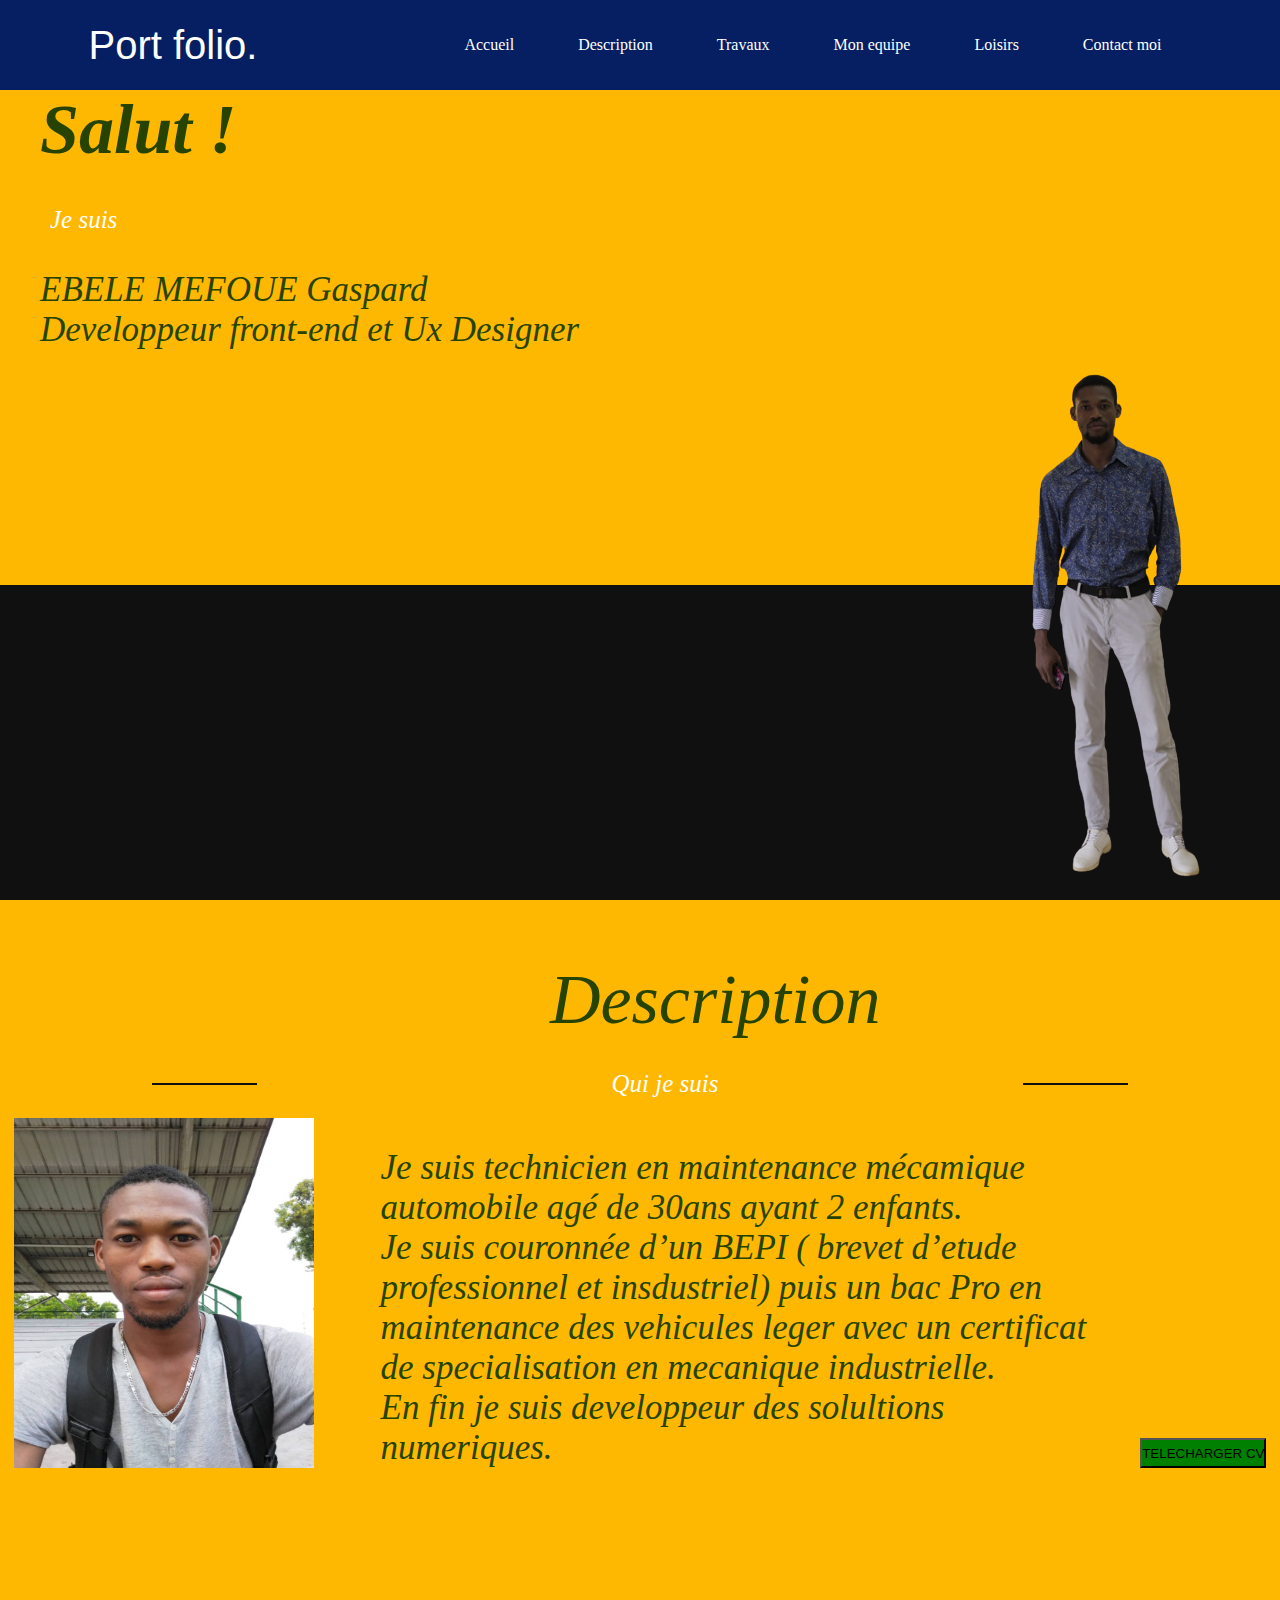
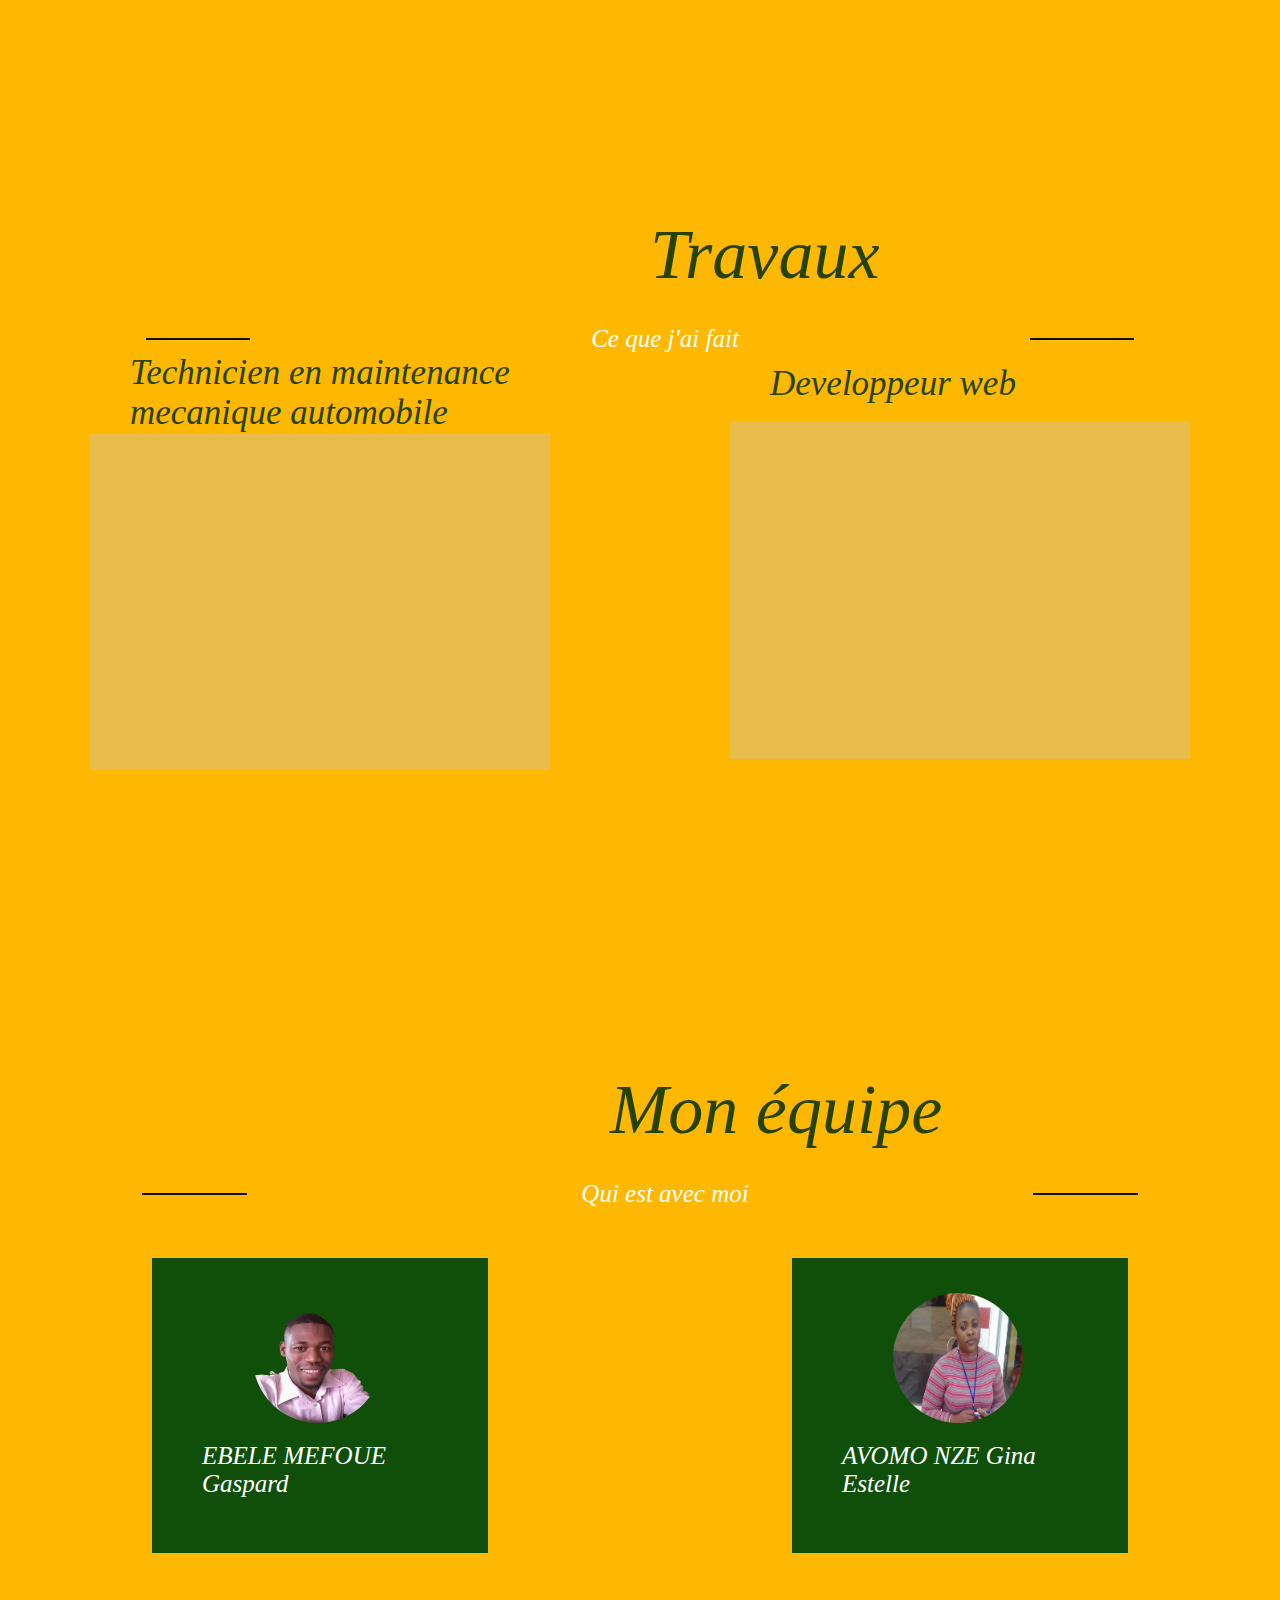
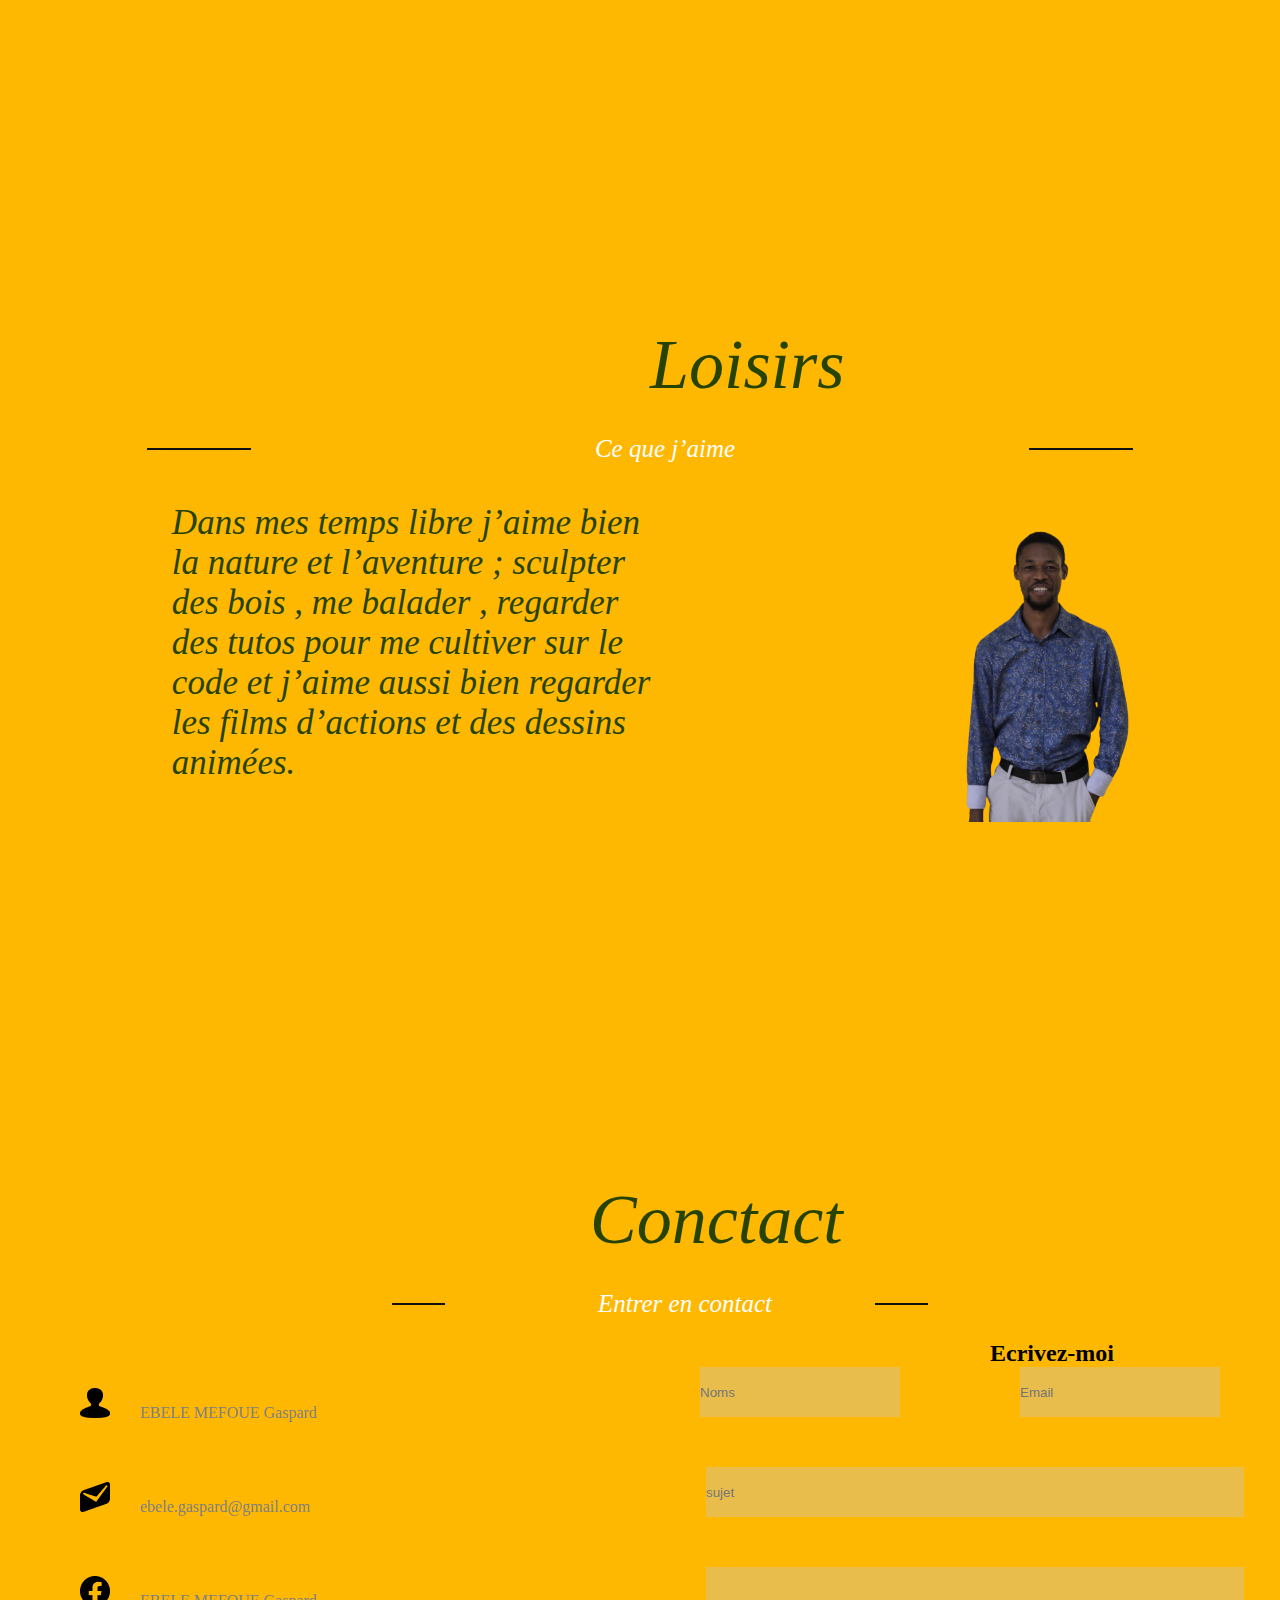
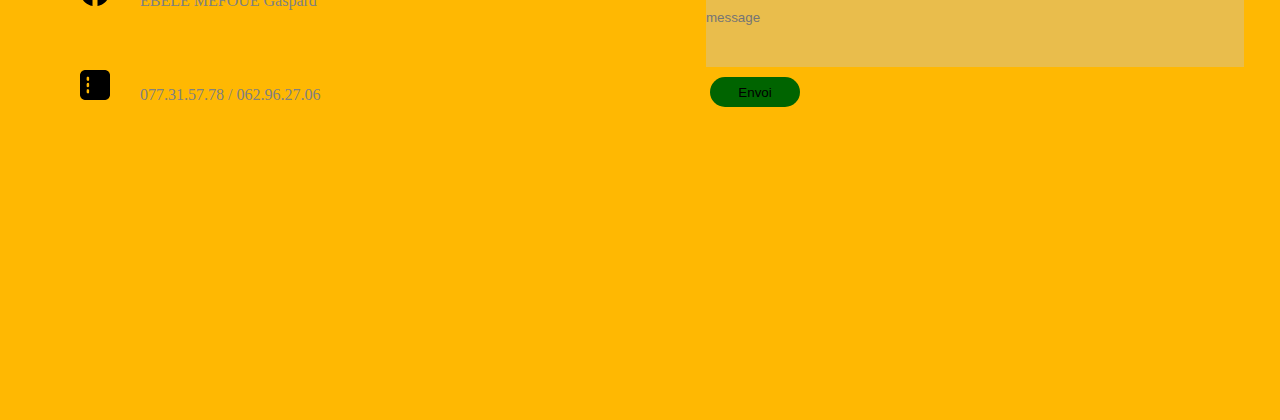
<file: index.html>
<!DOCTYPE html>
<html lang="en">
<head>
    <meta charset="UTF-8">
    <meta http-equiv="X-UA-Compatible" content="IE=edge">
    <meta name="viewport" content="width=device-width, initial-scale=1.0">
    <link rel="stylesheet" href="gaspard.css">
    
    <title>Document</title>
</head>

<body>
    <section>
        <nav class="container">
            <div class="logo">Port folio.</div>
            <ul>
                <a href="#Accueil">Accueil</a>
                <a href="#Description">Description</a>
                <a href="#Travaux">Travaux</a>
                <a href="#Mon equipe">Mon equipe</a>
                <a href="#Loisirs">Loisirs</a>
                <a href="#Contact">Contact moi</a>
            </ul>
        </nav>
    </section >


    <section id="Accueil">
        <div class="jaune">
            <br> <br><br> <br> <br> <h1>Salut !</h1> <br><br>
            <span class="white">Je suis</span> <br>
           <br> <br>  <p>  EBELE MEFOUE Gaspard  <br>    
                Developpeur front-end et Ux Designer</p>
        </div>
        <div class="black"></div>
        <img class="img1" src="propro-removebg-preview.png" alt="">
    
    </section>

    <!-- la page de la description -->

   <section id="Description">
    <div class="corps">
        <div class="text"> Description</div>
        <div class="mom"><hr width="8%" color="#0F100F"> <p class="white">Qui je suis</p> <hr width="8%" color="#0F100F"></div>
        <div class="group">
            <img style="width: 300px;height: 350px;margin-top: 20px;" class="img2" src="waip.jpeg" alt="">
            <p>Je suis technicien en maintenance mécamique <br>
                automobile agé de 30ans ayant 2 enfants. <br>
                Je suis couronnée d’un BEPI ( brevet d’etude <br> 
                professionnel et insdustriel) puis un bac Pro en <br>
                maintenance des vehicules leger avec un certificat <br>
                de specialisation en mecanique industrielle. <br>
                En fin je suis developpeur des solultions <br>
                numeriques.</p> <br>
                <button style="height: 30px;background-color: green;">TELECHARGER CV</button>
        </div>
    </div>

   </section>
    
   <section id="Travaux">
    <div class="pere">
        <div style="margin-left: 100px;" class="text2">Travaux</div>
        <div class="mom2"><hr width="8%" color="#0F100F"> <p class="white">Ce que j'ai fait</p> <hr width="8%" color="#0F100F"></div>
        <div class="gauche">
            <div class="seul">
                <p>Technicien en maintenance <br> mecanique automobile</p>
                <div class="carre"></div>
            </div>
                <div class="droite">
                    <p>Developpeur web</p> <br>
                        <div class="carre2"></div>
                </div>
        </div>  
    </div>
   </section>


    <section id="Mon equipe">
        <div class="patron">
            <div style="margin-left: 60px;" class="text2">Mon équipe</div>
            <div class="mom2"><hr width="8%" color="#0F100F"> <p class="white">Qui est avec moi</p> <hr width="8%" color="#0F100F"></div>
            <div class="gauche2">
                <div class="seul2">
                    <img style="clip-path: circle(); width: 130px;height: 160px;margin-left: 30%;margin-top: 20px; " src="equip-removebg-preview.png" alt="">
                    <p class="white">EBELE MEFOUE <br> Gaspard</p>
                </div>
                <div class="seul3">
                    <img style="clip-path: circle(); width: 130px;height: 160px;margin-left: 30%;margin-top: 20px; " src="co.2.jpeg" alt="">
                    <p class="white">AVOMO NZE  Gina <br> Estelle</p>
                </div>
            </div>
        </div>
    
    </section>

    <section id="Loisirs">
        <div class="boss">
            <div style="margin-left: 100px;" class="text2">Loisirs</div>
            <div class="mom2"><hr width="8%" color="#0F100F"> <p class="white">Ce que j’aime</p> <hr width="8%" color="#0F100F"></div>
            <div class="centre">
                <p>Dans mes temps libre j’aime bien <br> la nature  et l’aventure ; sculpter <br> des bois  , me balader  , regarder <br> des tutos pour me cultiver sur le <br> code et j’aime aussi bien regarder <br> les films d’actions et des dessins <br> animées.</p>
                <img style="height: 359px; width: 234px;" src="donc-removebg-preview.png" alt="">
            </div>
           
        </div>
    </section>


    <!--la page contact moi-->

    <section id="Contact">
        <div class="contact">
            <div class="page">
                <div style="margin-left: 40px;" class="text2">Conctact</div>
                <div class="mom2"><hr width="8%" color="#0F100F"> <p class="white">Entrer en contact</p> <hr width="8%" color="#0F100F"></div>
                <div class="write1">
                <div class="write"><img src="Vector (1).png" alt=""><span style="margin-left:30px ;">EBELE MEFOUE Gaspard</span></div>
                <div class="write"><img src="Vector (2).png" alt=""><span style="margin-left:30px ;">ebele.gaspard@gmail.com</span></div>
                <div class="write"><img src="Vector.png" alt=""><span style="margin-left:30px ;">EBELE MEFOUE Gaspard</span></div>
                <div class="write"><img src="Vector (3).png" alt=""><span style="margin-left:30px ;">077.31.57.78 / 062.96.27.06</span></div>
               </div>
            </div>
            <div class="page1">
                <h2 style="margin-left:350px ;">Ecrivez-moi</h2>
                <div class="deux">
                    <div class="deux1"> <input type="name" placeholder="Noms"> </div>
                    <div class="deux1"><input type="email" placeholder="Email"></div>
                </div>
                <div class="input"><input type="text" placeholder="sujet"></div>
                <div class="inputbig"><input type="text" placeholder="message"></div>
                <button style="margin-top:10px ;margin-left: 70px; width:90px; background-color: darkgreen;height: 30px;border-radius: 15px;border: none;">Envoi</button>
            </div>
        </div>
       
    </section>



    
</body>
</html>
</file>
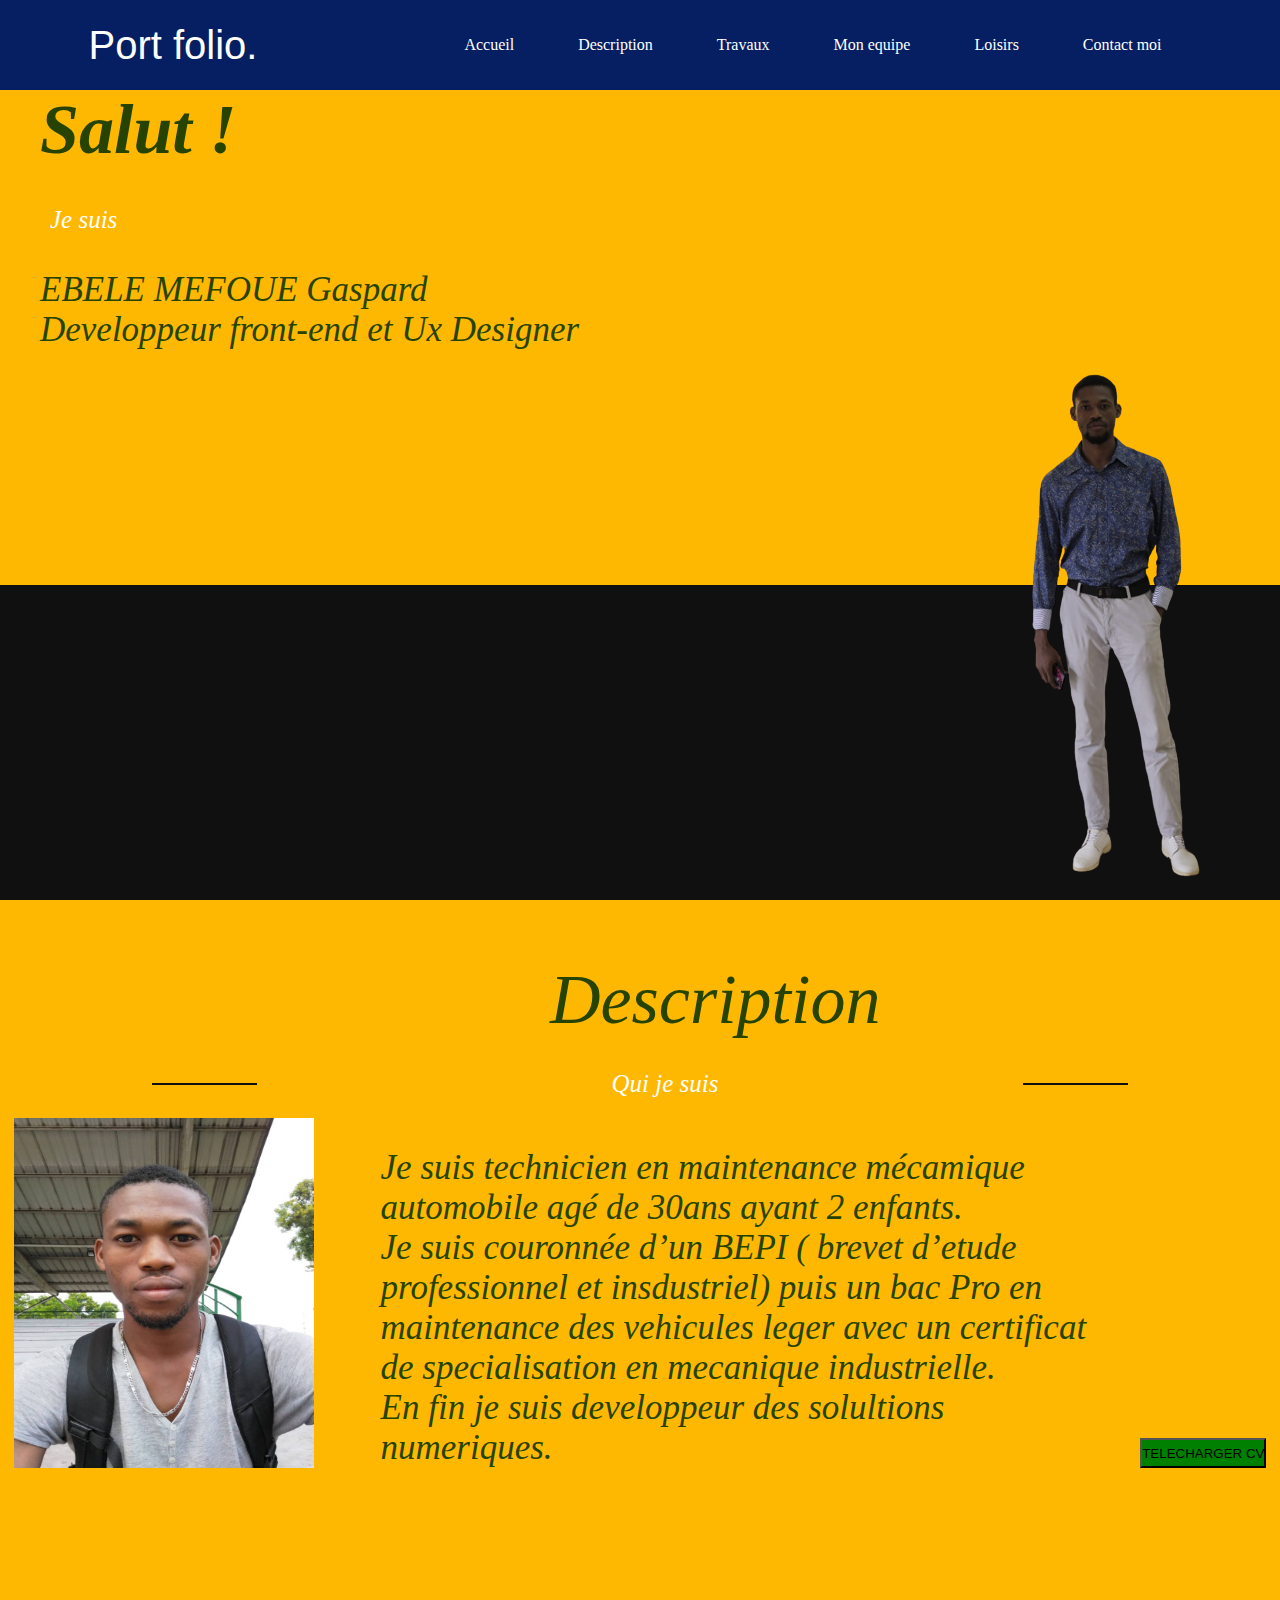
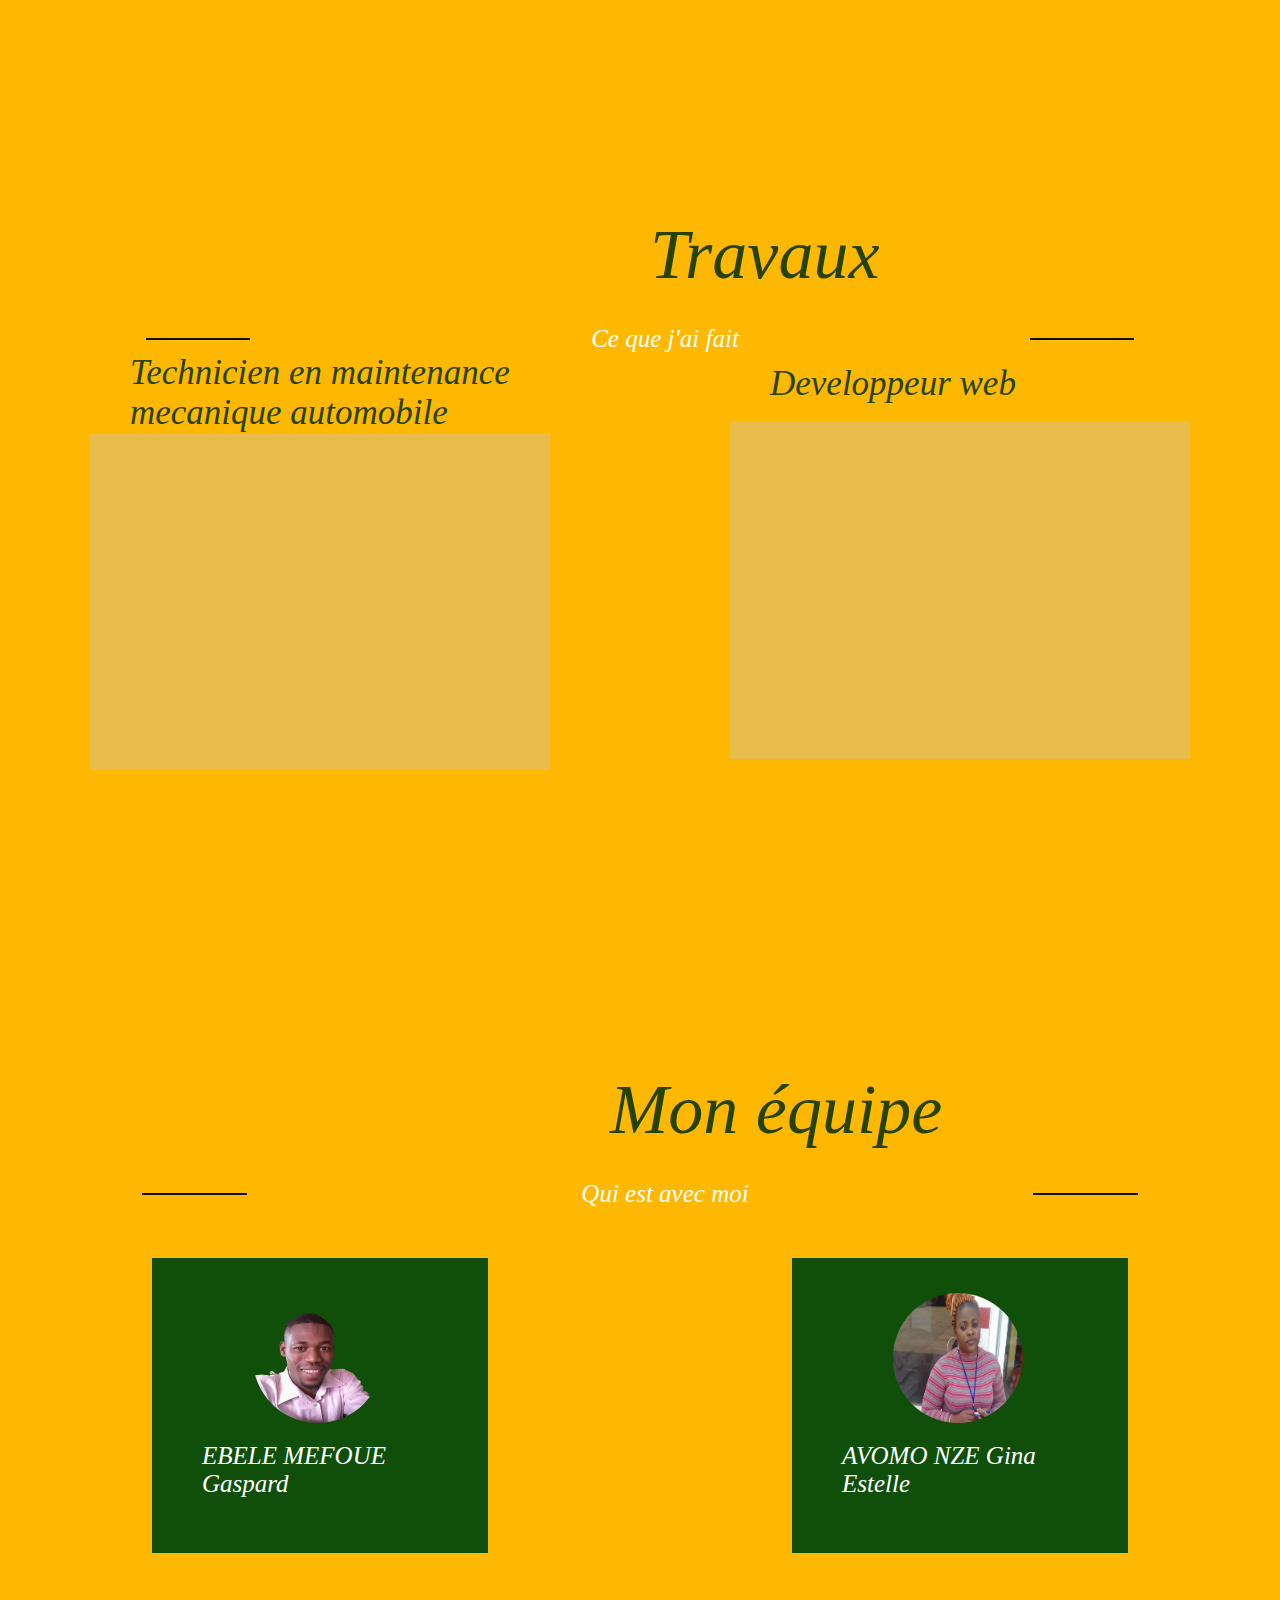
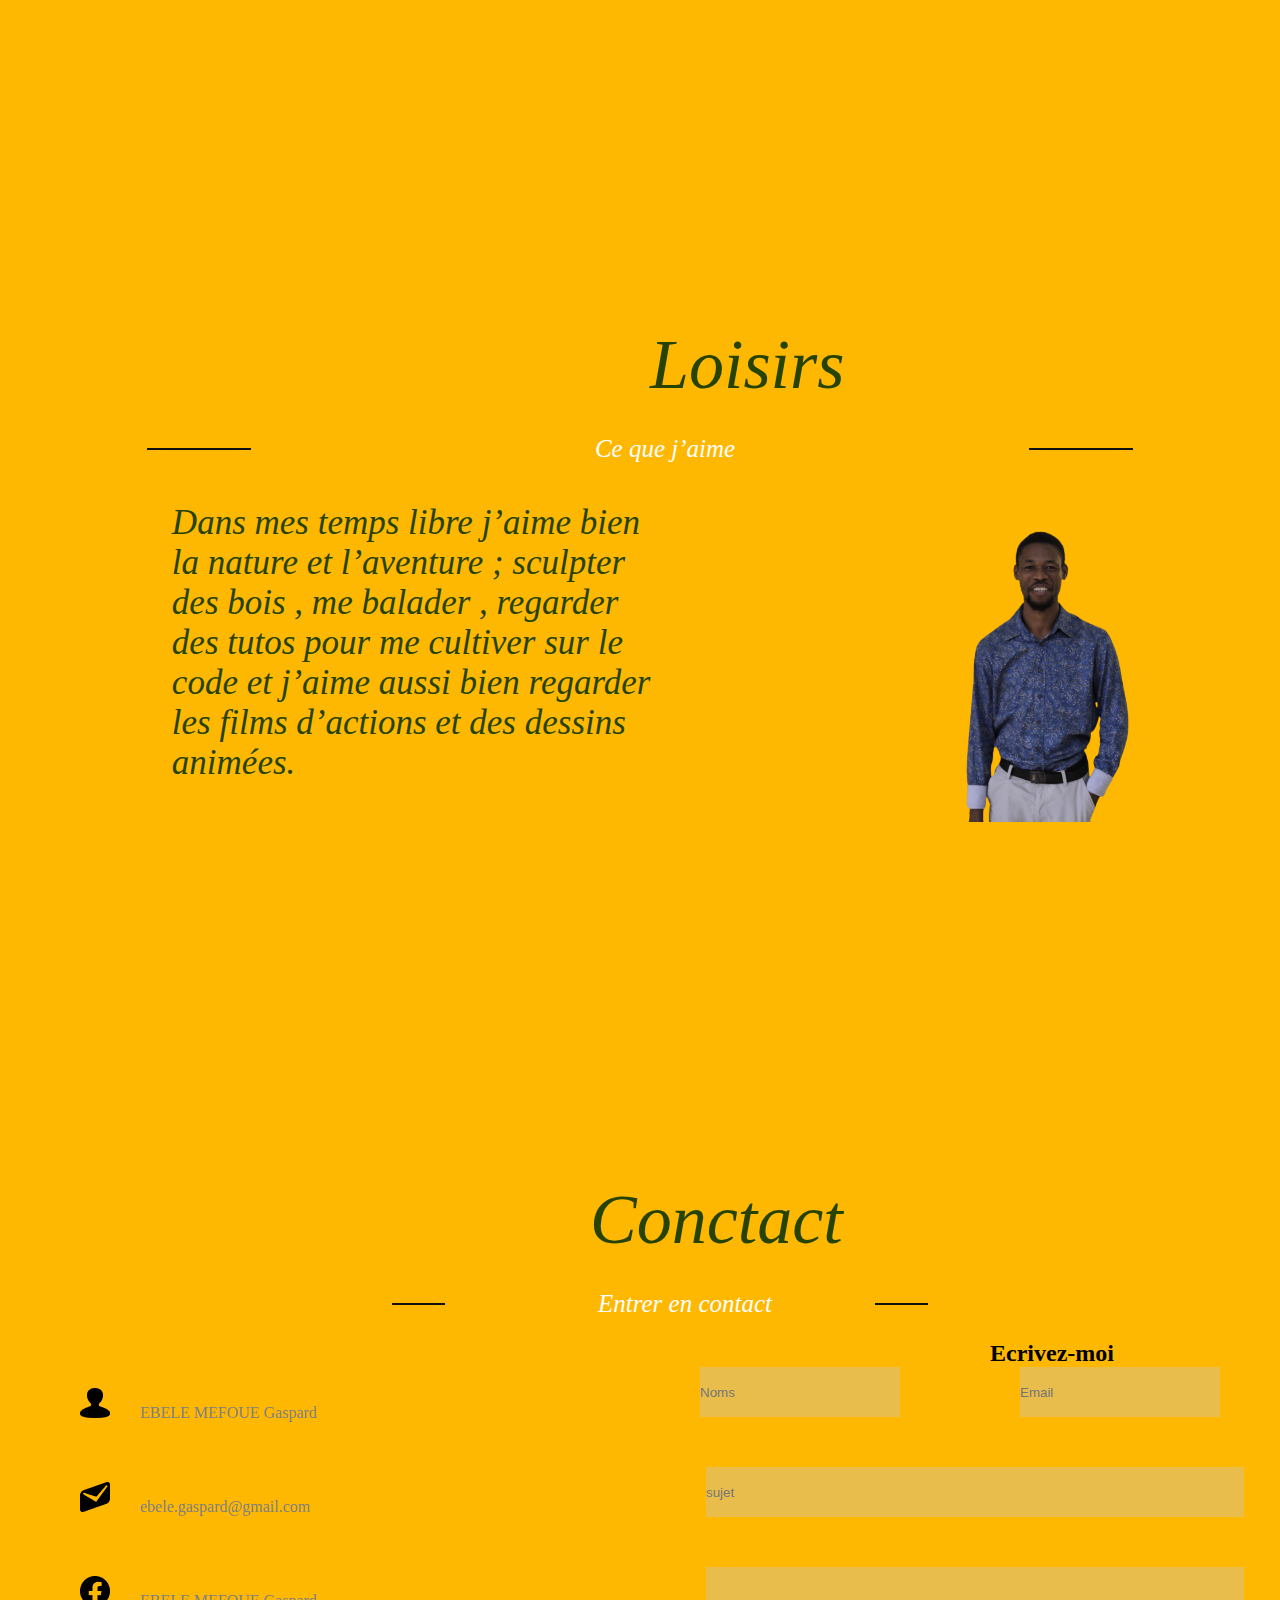
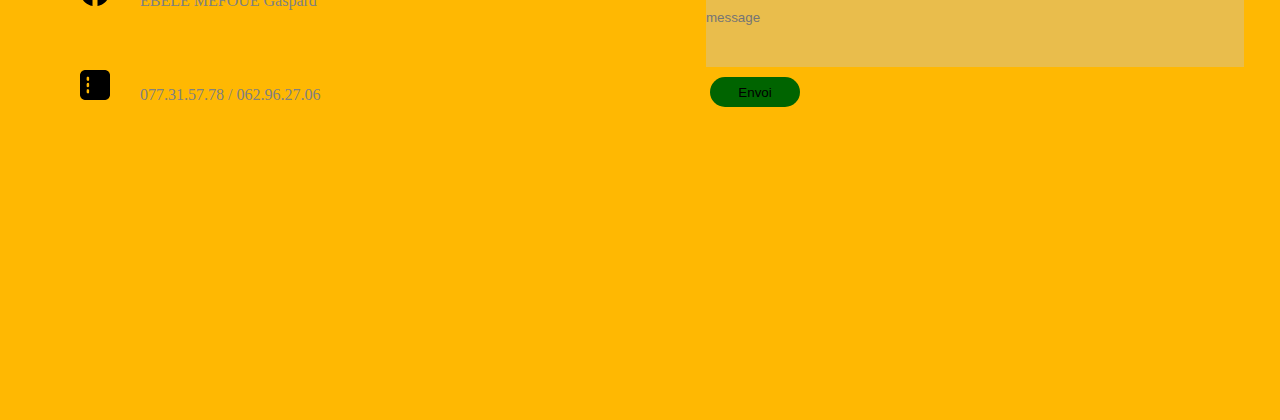
<file: gaspard.html>
<!DOCTYPE html>
<html lang="en">
<head>
    <meta charset="UTF-8">
    <meta http-equiv="X-UA-Compatible" content="IE=edge">
    <meta name="viewport" content="width=device-width, initial-scale=1.0">
    <link rel="stylesheet" href="gaspard.css">
    
    <title>Document</title>
</head>

<body>
    <section>
        <nav class="container">
            <div class="logo">Port folio.</div>
            <ul>
                <a href="#Accueil">Accueil</a>
                <a href="#Description">Description</a>
                <a href="#Travaux">Travaux</a>
                <a href="#Mon equipe">Mon equipe</a>
                <a href="#Loisirs">Loisirs</a>
                <a href="#Contact">Contact moi</a>
            </ul>
        </nav>
    </section >


    <section id="Accueil">
        <div class="jaune">
            <br> <br><br> <br> <br> <h1>Salut !</h1> <br><br>
            <span class="white">Je suis</span> <br>
           <br> <br>  <p>  EBELE MEFOUE Gaspard  <br>    
                Developpeur front-end et Ux Designer</p>
        </div>
        <div class="black"></div>
        <img class="img1" src="propro-removebg-preview.png" alt="">
    
    </section>

    <!-- la page de la description -->

   <section id="Description">
    <div class="corps">
        <div class="text"> Description</div>
        <div class="mom"><hr width="8%" color="#0F100F"> <p class="white">Qui je suis</p> <hr width="8%" color="#0F100F"></div>
        <div class="group">
            <img style="width: 300px;height: 350px;margin-top: 20px;" class="img2" src="waip.jpeg" alt="">
            <p>Je suis technicien en maintenance mécamique <br>
                automobile agé de 30ans ayant 2 enfants. <br>
                Je suis couronnée d’un BEPI ( brevet d’etude <br> 
                professionnel et insdustriel) puis un bac Pro en <br>
                maintenance des vehicules leger avec un certificat <br>
                de specialisation en mecanique industrielle. <br>
                En fin je suis developpeur des solultions <br>
                numeriques.</p> <br>
                <button style="height: 30px;background-color: green;">TELECHARGER CV</button>
        </div>
    </div>

   </section>
    
   <section id="Travaux">
    <div class="pere">
        <div style="margin-left: 100px;" class="text2">Travaux</div>
        <div class="mom2"><hr width="8%" color="#0F100F"> <p class="white">Ce que j'ai fait</p> <hr width="8%" color="#0F100F"></div>
        <div class="gauche">
            <div class="seul">
                <p>Technicien en maintenance <br> mecanique automobile</p>
                <div class="carre"></div>
            </div>
                <div class="droite">
                    <p>Developpeur web</p> <br>
                        <div class="carre2"></div>
                </div>
        </div>  
    </div>
   </section>


    <section id="Mon equipe">
        <div class="patron">
            <div style="margin-left: 60px;" class="text2">Mon équipe</div>
            <div class="mom2"><hr width="8%" color="#0F100F"> <p class="white">Qui est avec moi</p> <hr width="8%" color="#0F100F"></div>
            <div class="gauche2">
                <div class="seul2">
                    <img style="clip-path: circle(); width: 130px;height: 160px;margin-left: 30%;margin-top: 20px; " src="equip-removebg-preview.png" alt="">
                    <p class="white">EBELE MEFOUE <br> Gaspard</p>
                </div>
                <div class="seul3">
                    <img style="clip-path: circle(); width: 130px;height: 160px;margin-left: 30%;margin-top: 20px; " src="co.2.jpeg" alt="">
                    <p class="white">AVOMO NZE  Gina <br> Estelle</p>
                </div>
            </div>
        </div>
    
    </section>

    <section id="Loisirs">
        <div class="boss">
            <div style="margin-left: 100px;" class="text2">Loisirs</div>
            <div class="mom2"><hr width="8%" color="#0F100F"> <p class="white">Ce que j’aime</p> <hr width="8%" color="#0F100F"></div>
            <div class="centre">
                <p>Dans mes temps libre j’aime bien <br> la nature  et l’aventure ; sculpter <br> des bois  , me balader  , regarder <br> des tutos pour me cultiver sur le <br> code et j’aime aussi bien regarder <br> les films d’actions et des dessins <br> animées.</p>
                <img style="height: 359px; width: 234px;" src="donc-removebg-preview.png" alt="">
            </div>
           
        </div>
    </section>


    <!--la page contact moi-->

    <section id="Contact">
        <div class="contact">
            <div class="page">
                <div style="margin-left: 40px;" class="text2">Conctact</div>
                <div class="mom2"><hr width="8%" color="#0F100F"> <p class="white">Entrer en contact</p> <hr width="8%" color="#0F100F"></div>
                <div class="write1">
                <div class="write"><img src="Vector (1).png" alt=""><span style="margin-left:30px ;">EBELE MEFOUE Gaspard</span></div>
                <div class="write"><img src="Vector (2).png" alt=""><span style="margin-left:30px ;">ebele.gaspard@gmail.com</span></div>
                <div class="write"><img src="Vector.png" alt=""><span style="margin-left:30px ;">EBELE MEFOUE Gaspard</span></div>
                <div class="write"><img src="Vector (3).png" alt=""><span style="margin-left:30px ;">077.31.57.78 / 062.96.27.06</span></div>
               </div>
            </div>
            <div class="page1">
                <h2 style="margin-left:350px ;">Ecrivez-moi</h2>
                <div class="deux">
                    <div class="deux1"> <input type="name" placeholder="Noms"> </div>
                    <div class="deux1"><input type="email" placeholder="Email"></div>
                </div>
                <div class="input"><input type="text" placeholder="sujet"></div>
                <div class="inputbig"><input type="text" placeholder="message"></div>
                <button style="margin-top:10px ;margin-left: 70px; width:90px; background-color: darkgreen;height: 30px;border-radius: 15px;border: none;">Envoi</button>
            </div>
        </div>
       
    </section>



    
</body>
</html>
</file>
<file: gaspard.css>
*{
    margin: 0px;
    padding: 0px;
}
.container{
    height: 10vh;
    width: 100%;
    background-color:#051F62 ;
    display: flex;
    align-items: center;
    justify-content: space-around;
    position: fixed;
}
a{
    padding: 15px 30px; 
    color: white;
    text-decoration: none; 
}
.logo{
    color: white;
    font-family: 'Franklin Gothic Medium', 'Arial Narrow', Arial, sans-serif;
    font-size: 40px;
    z-index: 2;
}
.jaune{
    height: 65vh;
    width: 100%;
    background-color: #FFB802;
}
.black{
    height:35vh;
    width: 100%;
    background-color: #0F100F;
}

h1{
    color: #274301;
    font-style: italic;
    font-size: 70px;
    margin-left: 40px;
}
p{
    color: #274301;
    font-style: italic;
    font-size: 35px;
    margin-left: 40px;
   
}
.white{
    color: white;
    font-size: 25px;
    font-style: italic;
    margin-left: 50px;
}
.img1{
    position: absolute;
    left: 70%;
    bottom: 1%;
}

/* la page de la description */

.corps{
    background-color: #FFB802;
    height: 95vh;
    width: 100%;
}
.mom{
    display: flex;
    align-items: center;
    width: 100%;
    justify-content: space-around;
    padding-top: 30px;

}
.text{
    transform: translate(550px);
    color: #274301;
    font-size: 70px;
    font-style: italic;
    width: 40%;
    padding-top: 60px;

}
.group{
    display: flex;
    align-items: center;
    justify-content: space-between;
    justify-content: space-around;
    align-items: flex-end;
}


/*la page des travaux*/

.pere{
    background-color: #FFB802;
    height: 95vh;
    width: 100%;
}
.mom2{
    display: flex;
    align-items: center;
    width: 100%;
    justify-content: space-around;
    padding-top: 30px;

}
.text2{
    transform: translate(550px);
    color: #274301;
    font-size: 70px;
    font-style: italic;
    width: 40%;
    padding-top: 60px;

}
.carre{
    height: 337px;
    width: 460px;
    background-color: #E9BD4C;
}
.carre2{
    height: 337px;
    width: 460px;
    background-color: #E9BD4C;
}
.gauche{
    display: flex;
    align-items: center;
    justify-content: space-between;
    justify-content: space-around;
}

/*la page de mon equipe*/


.patron{
    background-color: #FFB802;
    height: 95vh;
    width: 100%;
}
.seul2{
    height: 295px;
    width: 336px;
    background-color: #0F4F0A;
}
.seul3{
    height: 295px;
    width: 336px;
    background-color: #0F4F0A;
}
.gauche2{
    display: flex;
    align-items: center;
    justify-content: space-between;
    justify-content: space-around;
    margin-top: 50px;
}

/* la page de mes loisirs*/


.boss{
    background-color: #FFB802;
    height: 95vh;
    width: 100%;
}
.centre{
    display: flex;
    align-items: center;
    justify-content: space-between;
    justify-content: space-around;
}
li{
    list-style: none;
}




/*la page contact moi*/

.contact{
    height: 100vh;
    width: 100%;
    background-color: #FFB802;
    display: flex;
}
.page{
    width: 50%;
    height: 70vh;
}
.page1{
    width: 50%;
    height: 60vh;
    margin-top: 220px;
}
.page .mom2{
    margin-left: 340px;
}
.deux{
    display: flex;
    justify-content: space-between;
    justify-content: space-around;
}
.deux1 input{
    height: 50px;
    width: 200px;
    background-color: #E9BD4C;
    border: none;
    
}
.input input{
    height: 50px;
    width: 538px;
    margin-left: 66px; 
    margin-top: 50px;
    background-color: #E9BD4C;
    border: none;
}
.inputbig input{
    height: 100px;
    width: 538px;
    margin-left: 66px;
    margin-top: 50px;
    background-color: #E9BD4C;
    border: none;
}
.write1{
    width: 50%;
    margin-top: 40px;
    margin-left: 50px;
}
.write{
    padding: 30px;
}
span{
    color: gray;
}
</file>
